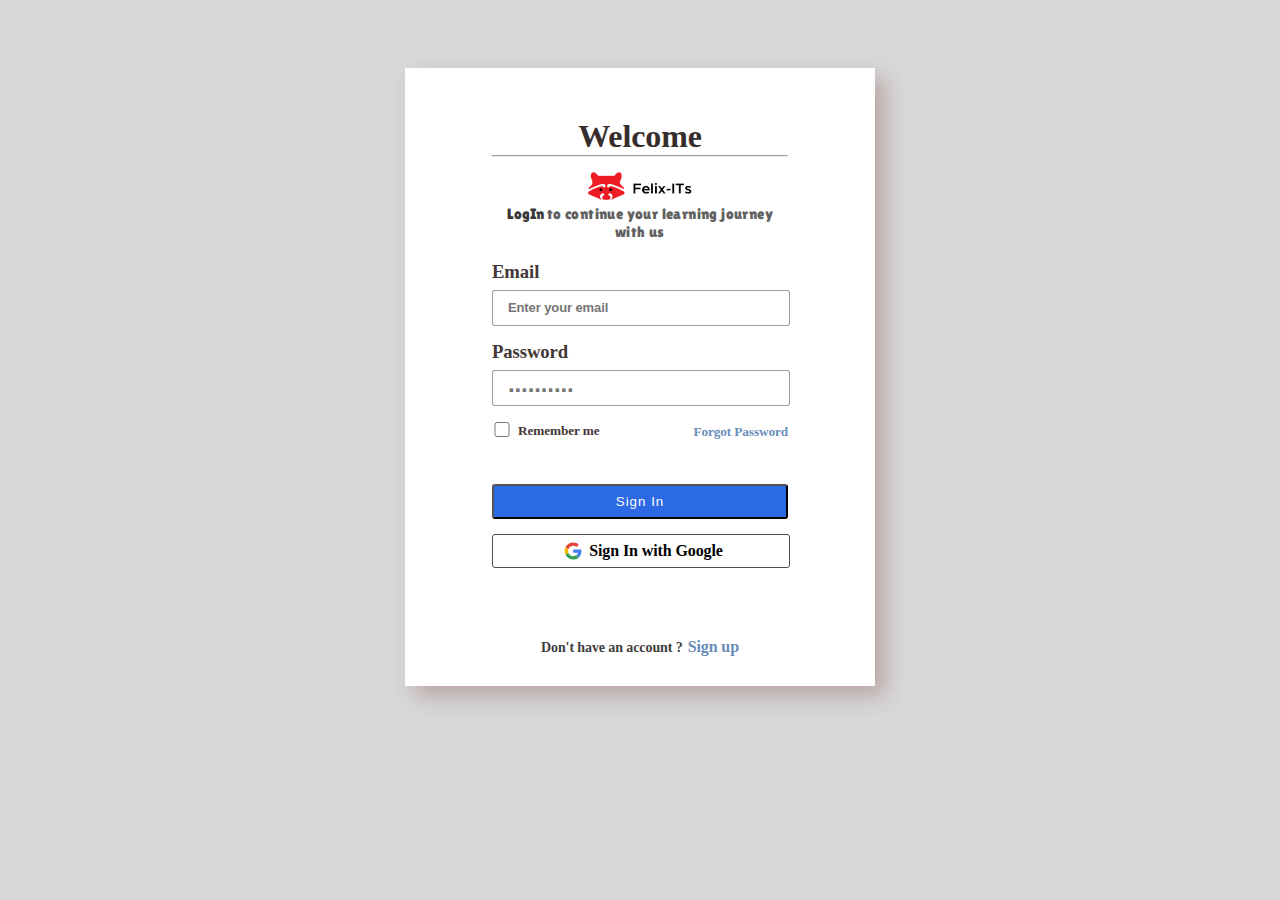
<file: loginPage/index.html>
<!DOCTYPE html>
<html lang="en">
<head>
    <meta charset="UTF-8">
    <meta name="viewport" content="width=device-width, initial-scale=1.0">
    <title>new-website-1</title>
    <link rel="stylesheet" href="style.css">
    <link rel="preconnect" href="https://fonts.googleapis.com">
<link rel="preconnect" href="https://fonts.gstatic.com" crossorigin>
<link href="https://fonts.googleapis.com/css2?family=Lilita+One&display=swap" rel="stylesheet">
</head>
<body>
   <div id="main">
        <div id="inner">
        
            <div id="Welcome"><h1>Welcome</h1></div>

            <hr>
            <div id="logo"><img src="logo.png" alt="logo image"></div>
            <div id="continue"><p><span>LogIn</span> to continue your learning journey with us</p></div>

            <div id="email">
                <h3>Email</h3>
                <input type="text" placeholder="Enter your email">
            </div>

            <div id="password">
                <h3>Password</h3>
                <input type="password" placeholder="..........">
            </div>

            <div id="checkbox">
                <div><input type="checkbox" id="remember"><label for="remember"><h5 id="remember">Remember me</h5></label></div>
                <h5 id="forgot"><a href="../forgot/forgot.html">Forgot Password</a></h5>        
            </div>

            <div id="space"></div>

            <div id="signin">
                <button><p>Sign In</p></button>
            </div>
    
            <a href=""><h4 id="google"><img src="google.svg" alt="google logo">Sign In with Google</h4></a>
            <div id="signup">
                <p>Don't have an account ?<h4><a href="../signUp/signUp.html">Sign up</a></h4></p>
            </div>
      </div>
   </div>
</body>
</html>
</file>
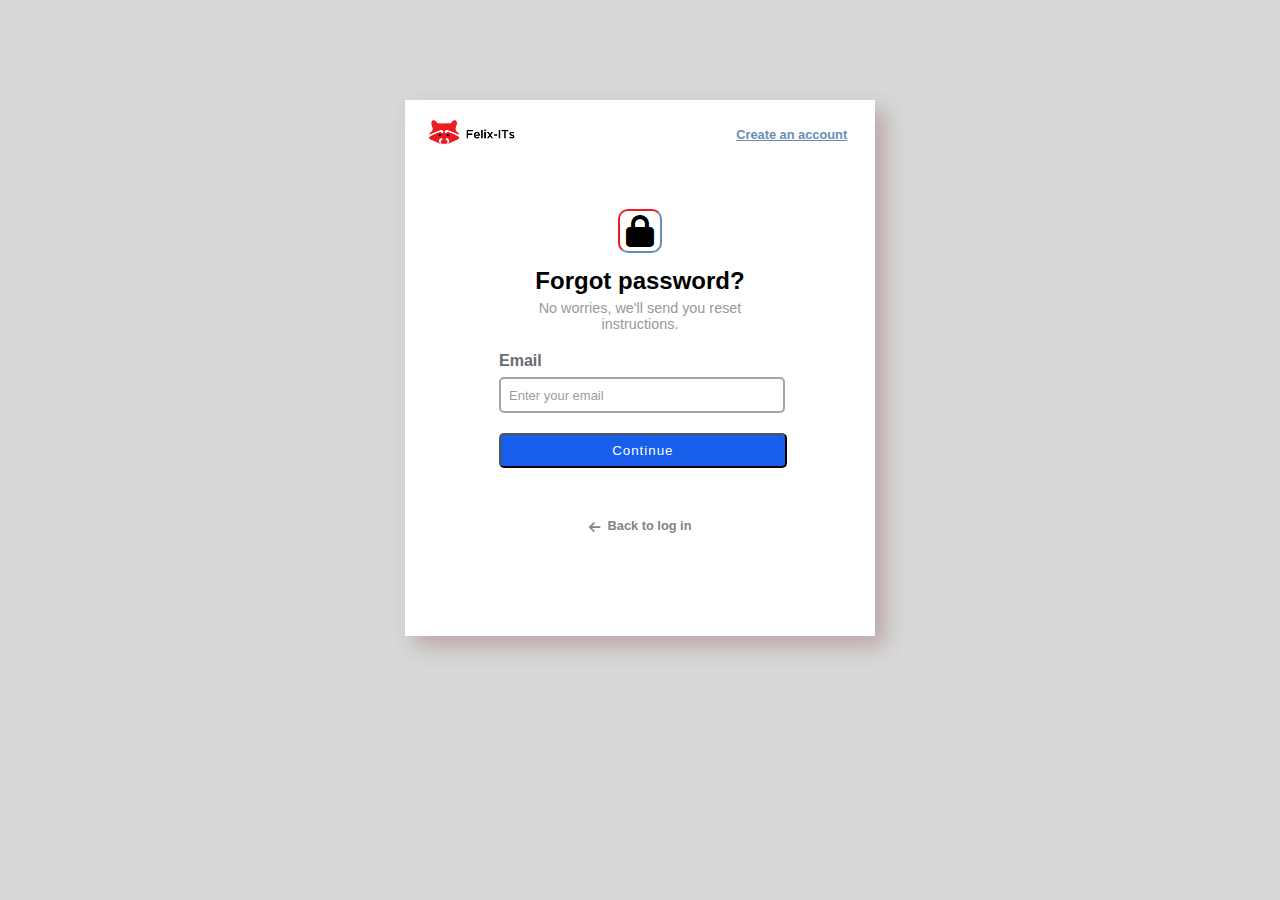
<file: forgot/forgot.html>
<!DOCTYPE html>
<html lang="en">
<head>
    <meta charset="UTF-8">
    <meta name="viewport" content="width=device-width, initial-scale=1.0">
    <title>password reset</title>
    <link rel="stylesheet" href="https://cdnjs.cloudflare.com/ajax/libs/font-awesome/6.7.2/css/all.min.css" integrity="sha512-Evv84Mr4kqVGRNSgIGL/F/aIDqQb7xQ2vcrdIwxfjThSH8CSR7PBEakCr51Ck+w+/U6swU2Im1vVX0SVk9ABhg==" crossorigin="anonymous" referrerpolicy="no-referrer" />
    <link rel="stylesheet" href="forgotStyle.css">
</head>
<body>

    <div class="main">
        <div class="upBox">
            <div class="img"><a href=""><img src="logo.png" alt="Felix ITs logo"></a></div>
            <div class="a"><a href="../signUp/signUp.html"> Create an account </a></div>
        </div>

        <div class="inner">
            <div class="innerDown">
                <div class="logo"><i class="fa-solid fa-lock"></i></div>
                
                <h2>Forgot password?</h2>
                
                <p class="inst">No worries, we'll send you reset instructions.</p>
                
                <div class="email">
                    <h4>Email</h4>
                    <input type="Email" placeholder="Enter your email">
                </div>
                
                <input type="submit" class="continue" value="Continue">
                
                <div class="logIn">
                    <a href="../loginPage/index.html">
                        <i class="fa-solid fa-arrow-left"></i>
                        <p>Back to log in</p>
                    </a>
                </div>

            </div>
        </div>
    </div>
</body>
</html>
</file>
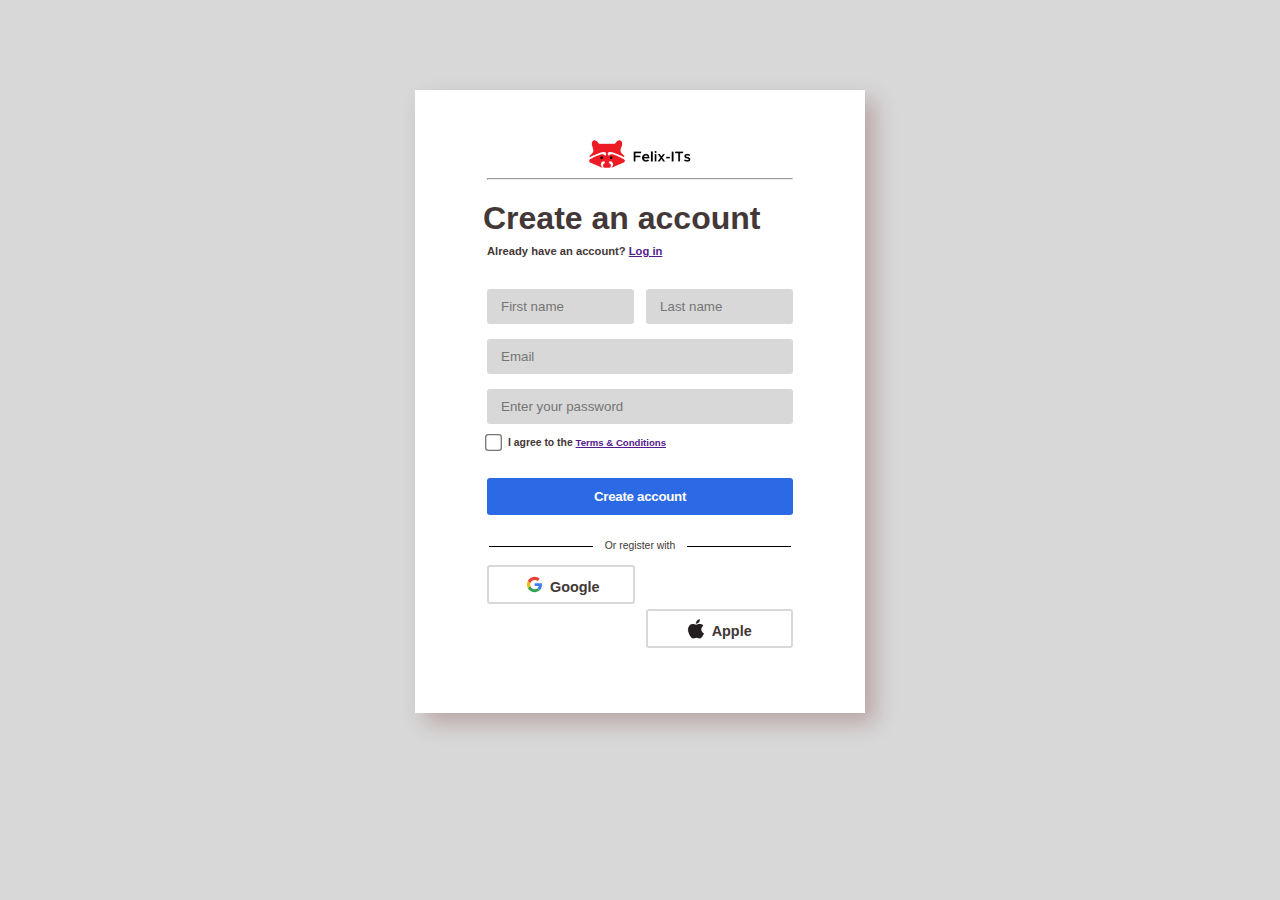
<file: signUp/signUp.html>
<!DOCTYPE html>
<html lang="en">
<head>
    <meta charset="UTF-8">
    <meta name="viewport" content="width=device-width, initial-scale=1.0">
    <title>Sign up</title>
    <link rel="stylesheet" href="signUp.css">
</head>
<body>
   <div class="main">
    <div class="inner">

        <div class="logoDiv"><img src="logo.png" alt="" class="mainLogo"></div>
        <hr class="topHr">
        
        <h1>Create an account</h1>
        <p>Already have an account? <a href="../loginPage/index.html">Log in</a></p>
        
        <div class="name">
            <input type="text" class="firstName" placeholder="First name">
            <input type="text" class="lastName" placeholder="Last name">
        </div>

        <input type="email" class="verify" class="email" placeholder="Email">
        <input type="password"  class="verify" class="password" placeholder="Enter your password">
            
        <div class="agree">
            <input type="checkbox" >
            <p>I agree to the <a href="">Terms & Conditions</a></p>
        </div>

        <button class="create">Create account</button>

        <div class="register">
            <div class="firstHr"></div>
            <p>Or register with</p>
            <div class="lastHr"></div>
        </div>

        <div class="buttons">
            <div class="google"><img src="google.svg" alt="google logo"><p>Google</p></div>
            <div class="apple"><img src="pngegg.png" alt="apple logo"><p>Apple</p></div>
        </div> 
    </div>
   </div>

</body>
</html>
</file>
<file: loginPage/style.css>
* {
    margin: 0;
    padding: 0;
    letter-spacing: -.1px;
}

body {
    color: rgb(67, 55, 55);
    height: 100%;
    display: flex;
    align-items: center;
    text-align: center;
    justify-content: center;
    background-color: rgba(2, 0, 0, 0.151);
}

/* main box */
#main {
    display: flex;
    justify-content: center;
    align-items: center;
    background-color: white;
    margin-top: 7.5vh;
    width: 470px;
    box-shadow: 10px 10px 20px rgba(118, 54, 54, 0.3);
}

/* inner box */
#inner {
    margin-top: 20px;
    width: 63%;
}

/* main heading */
#Welcome {
    margin-top: 30px;
    color: rgb(56, 45, 45);
}

/* felix logo top */
#logo {
    display: flex;
    justify-content: center;
    align-items: center;
    margin: 15px 0 5px;
}

#logo img{
    width: 35%;
    cursor: pointer;
}

/* logo line */
#continue p {
    display: inline;
    color: #3e3d3dd6;
    font-size: 15px;
    font-family: "Lilita One", sans-serif;
    font-weight: 100; 
    letter-spacing: .4px;
    
}

span {
    color: #2c2b2bf0;

}

/* email & password box */
#email h3 {
   float: left;
   margin-top: 20px;
   margin-bottom: 7px;
}

#email input, #password input {
    width: 100%;
    height: 34px;
    border-radius: 3px;
    border: 1px solid #3e3d3d7f;
}

input::placeholder{
    padding-left: 15px;
    font-weight: 600;
    font-size: 13px;
}

#password input::placeholder {
    font-size: 24px;
}

#password h3{
    float: left;
    margin-top: 15px;
    margin-bottom: 7px;
    
}

/* reminder me checkbox */
#checkbox {
    width: 100%;
    display: inline-block;
}

a {
    color: black;
    text-decoration: none;
}

#checkbox div{
    padding-top: 15px;
    float: left;
    display: flex;
    align-items: center;
}

#checkbox div input{
    padding-top: 15px;
    width: 20px;
    height: 15px;
}

#checkbox div h5{
    display: inline-block;
    margin-left: 6px;
}

/* forgot password link */
#forgot {
    margin-top: 3px;
}

#forgot a {
    color: #698db9;
}

#forgot {
    padding-top: 15px;
    float: right;
    display: inline-block;
}

/* blank space between sign in button and remeber & forgot password*/
#space {
    width: 100%;
    margin-top: 40px;
}

/* sign in button */
#signin button {
    width: 100%;
    color: white;
    height: 35px;
    background-color: #2b69e5;
    cursor: pointer;
    border-radius: 3px;
}

#signin button p{
    letter-spacing: 1px;
    font-family: 'Franklin Gothic Medium', 'Arial Narrow', Arial, sans-serif;
}

/* sign in with google button */
#google {
    display: flex;
    justify-content: center;
    align-items: center;
    margin-top: 15px;
    height: 32px;
    width: 100%;
    border: 1px solid #4F4F4F;
    border-radius: 3px;
}

#google img{
    height: 28px;
    margin-right: 2px;
}

/* sign up box */
#signup {
    display: flex;
    justify-content: center;
    margin-top: 70px;
    margin-bottom: 30px;
}
 
#signup p {
    margin-top: 2px;
    color: #3e3d3d;
    font-size: 14px;
    font-weight: 600;
}
#signup h4 {
    margin-left: 5px;
} 

#signup h4 a {
    color: #698db9;
}
</file>
<file: forgot/forgotStyle.css>
*{
    margin: 0;
    padding: 0;
    font-family: 'Franklin Gothic Medium', 'Arial Narrow', Arial, sans-serif;
}

body {
    display: flex;
    align-items: center;
    text-align: center;
    justify-content: center;
    background-color: rgba(2, 0, 0, 0.151);
}

/* main box */
.main {
    background-color: white;
    margin-top: 100px;
    width: 470px;
    box-shadow: 10px 10px 20px rgba(118, 54, 54, 0.3);
}

/* up box */
.upBox {
    width: 92%;
    margin-top: 20px;
    margin-left: 5%;
}

.img{
    width: 20%;
    float: left;
}

.a a {
    color: #698db9;
}
.a{
    width: 32%;
    float: right;
    margin-top: 5px;
}
.upBox img{
    width: 100%;
}

.upBox a{
    width: 100%;
    font-size: .8rem;
    font-weight: 800;
}

/* inner box */
.inner {
    margin-top: 100px;
    width: 470px;
    display: flex;
    align-items: center;
    justify-content: center;
}

/* inner down box */
.innerDown {
    margin-top: 20px;
    background-color: white;
    width: 60%;
} 

/* lock logo */
.logo i{
    scale: 2;
    padding: 2px 3px;
    border-top: .1px solid #ED1C24;
    border-left: .1px solid #ED1C24;
    border-bottom: .1px solid #698db9;
    border-right: .1px solid #698db9;
    border-radius: 5px;
}

/* main heading */
h2 {
    margin-top: 25px;
}

/* instruction line  */
.inst {
    font-size: .9rem;
    margin-top: 5px;
    color: #96999B;
}

/* email */
.email h4{
    float: left;
    margin-top: 20px;
    color: #686B70;
}

.email input {
    width: 100%;
    margin-top: 7px;
    height: 32px;
    border-radius: 5px;
    border: 2px solid #a8a3a3;
}

.email input::placeholder{
    font-size: 13px;
    font-weight: 540;
    color: #9C9D9F;
    padding-left: 8px;
}

/* continue button */
.continue {
    cursor: pointer;
    letter-spacing: 1px;
    width: 102%;
    margin-top: 20px;
    height: 35px;
    border-radius: 5px;
    color: white;
    background-color: #175EEA;
}

/* back to logIn option */
.logIn {
    display: flex;
    width: 100%;
    align-items: center;
    justify-content: center;
    margin-top: 50px;
    margin-bottom: 100px;
}

.logIn i{
    margin-right: 8px;
    font-size: 13px;
    color: #808388;
    cursor: pointer;
}


.logIn p {
    float: right;
    font-weight: 800;
    font-size: .8rem;
    color: #808388;
    cursor: pointer;
}
</file>
<file: signUp/signUp.css>
* {
    padding: 0;
    margin: 0;
}

body {
    font-family: sans-serif;
    color: rgb(67, 55, 55);
    display: flex;
    align-items: center;
    justify-content: center;
    font-weight: 550;
    background-color: rgba(2, 0, 0, 0.151);
}

/* main box */
.main {
    display: flex;
    align-items: center;
    justify-content: center;
    width: 450px;
    background-color: white;
    margin-top: 10vh;
    box-shadow: 10px 10px 20px rgba(118, 54, 54, 0.3);
}

/* inner box */
.inner {
    width: 68%;
    margin-bottom: 60px;
    margin-top: 50px;
}

/* main logo */
.logoDiv{
    display: flex;
    justify-content: center;
    margin-bottom: 10px;
}
.mainLogo {
    height: 28px;
    cursor: pointer;
}

/* main heading */
.inner h1 {
    margin-left: -4px;
    margin-bottom: -2px;
    margin-top: 20px;
}

.inner p {
    margin-top: 10px;
    font-size: .7rem;
}

.inner a{
    color: #551A8B;
}

/* name box */
.name {
    display: flex;
    width: 100%;
    margin-top: 32px;
}

input {
    height: 35px;
    border-radius: 3px;
    border: none;
    background-color: rgba(2, 0, 0, 0.151);
}


.firstName, .lastName {
    width: 48%;
}

.lastName {
    margin-left: 4%;
}

input::placeholder {
    padding-left: 14px;
}

/* email & password */
.verify {
    width: 100%;
    margin-top: 15px;
}

/* T & C */
.agree {
    display: flex;
    margin-top: 1px;
}

.agree input{
    scale: 1.3;
}

.agree p {
    font-size: .65rem;
    margin-left: 8px;
    margin-top: 12px;
}

.agree a {
    font-size: .6rem;
}

/* create account button */
.create {
    cursor: pointer;
    border-radius: 3px;
    width: 100%;
    height: 37px;
    border: none;
    margin-top: 18px;
    font-weight: 550;
    letter-spacing: -.30px;
    background-color: #2b69e5;
    color: white;
}

/* hr line box */
.register {
    width: 100%;
    display: flex;
    align-items: center;
    justify-content: center;
    margin-top: 15px;
}

.firstHr, .lastHr {
    width: 34%;
    border-top: 1px solid black;
}

.register p {
    font-size: .65rem;
    padding-left: 12px;
    padding-right: 12px;
    margin-bottom: 11px;
    font-weight: 500;
}

/* google & apple buttons */
.buttons {
    width: 100%;
    margin-bottom: 10px;
    margin-top: 3px;
    font-weight: 550;
}
.buttons p {
    font-size: .9rem;
    margin-bottom: 5px;
    margin-left: 7px;
}
.google p {
    margin-left: 3px;
}

.google {   
    float: left;
}

.google, .apple {
    width: 46.9%;
    display: flex;
    align-items: center;
    justify-content: center;
    height: 35px;
    border: 2px solid rgba(2, 0, 0, 0.151);
    border-radius: 3px;
    margin-bottom: 5px;
    cursor: pointer;
}

.apple {
    float: right;
    margin-left: 4%;
}

.google img {
    height: 25px;
}

.apple img {
    height: 20px;    
}
</file>
